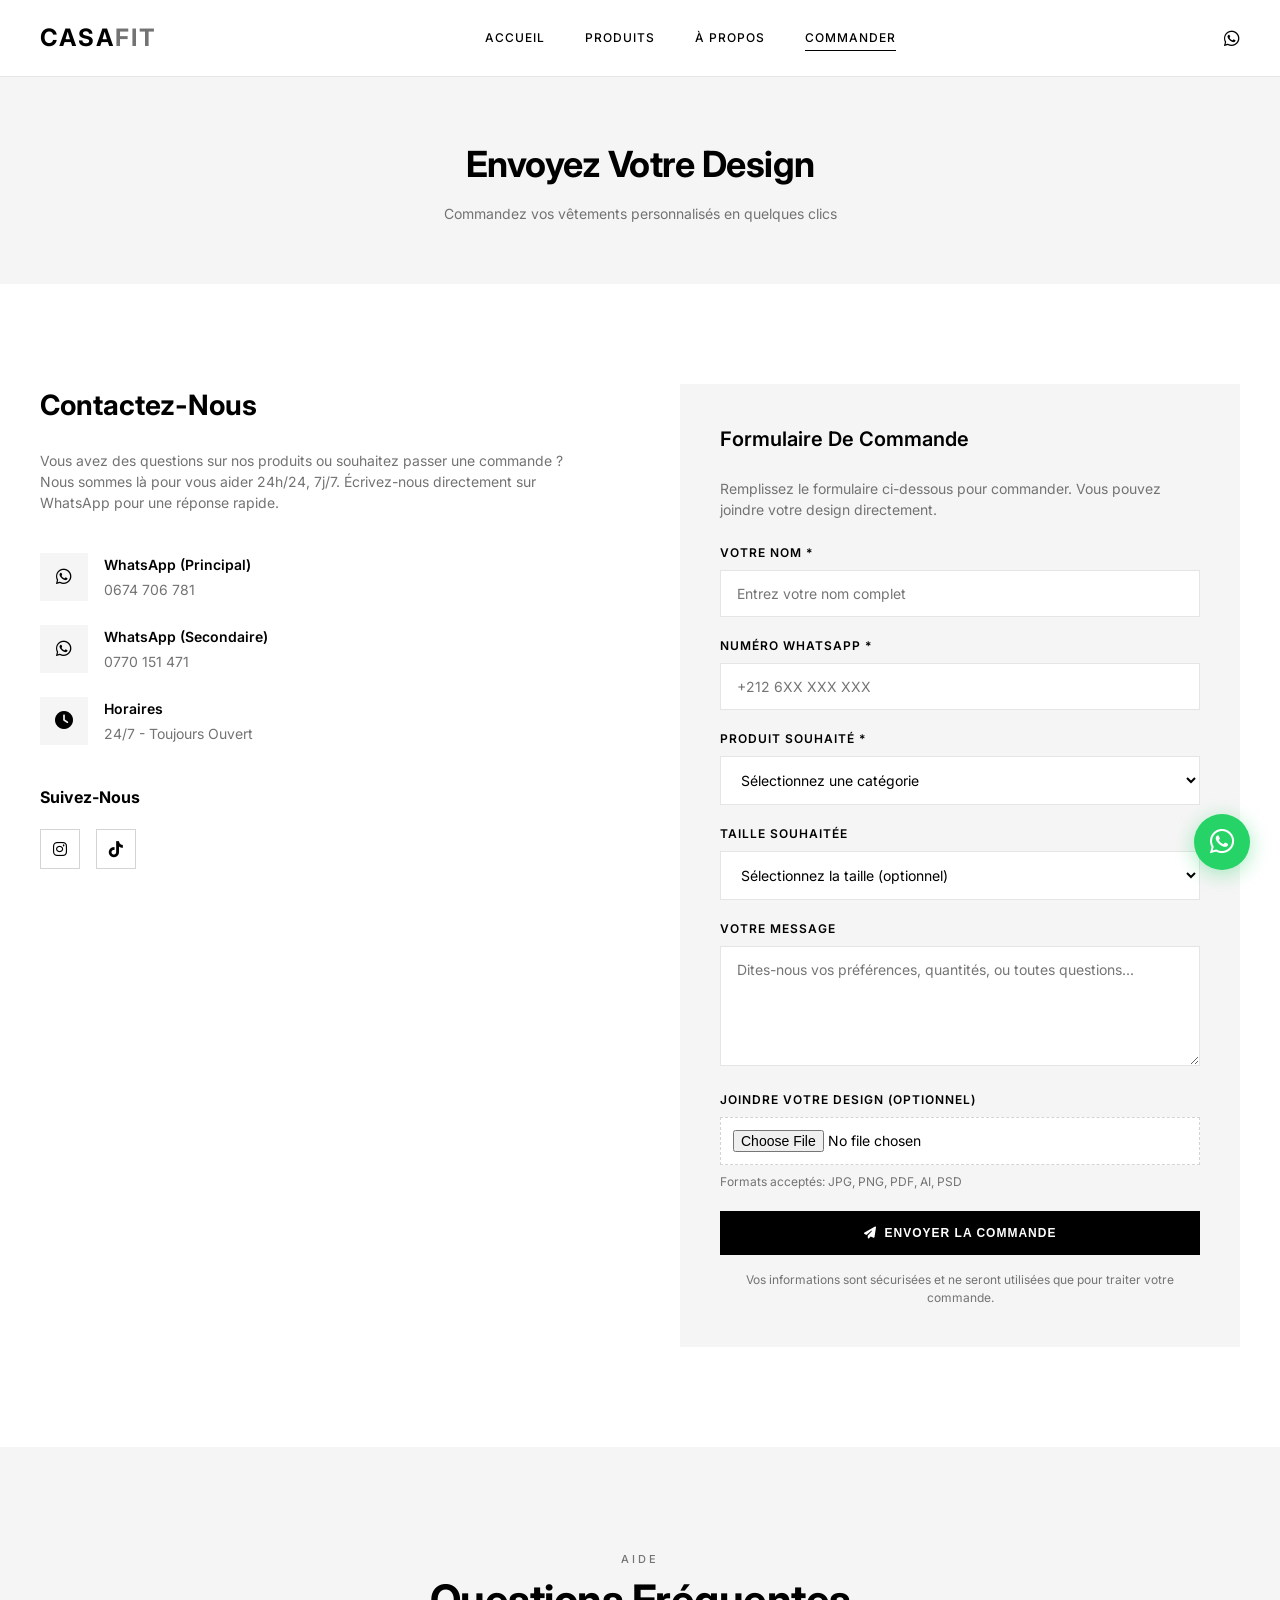
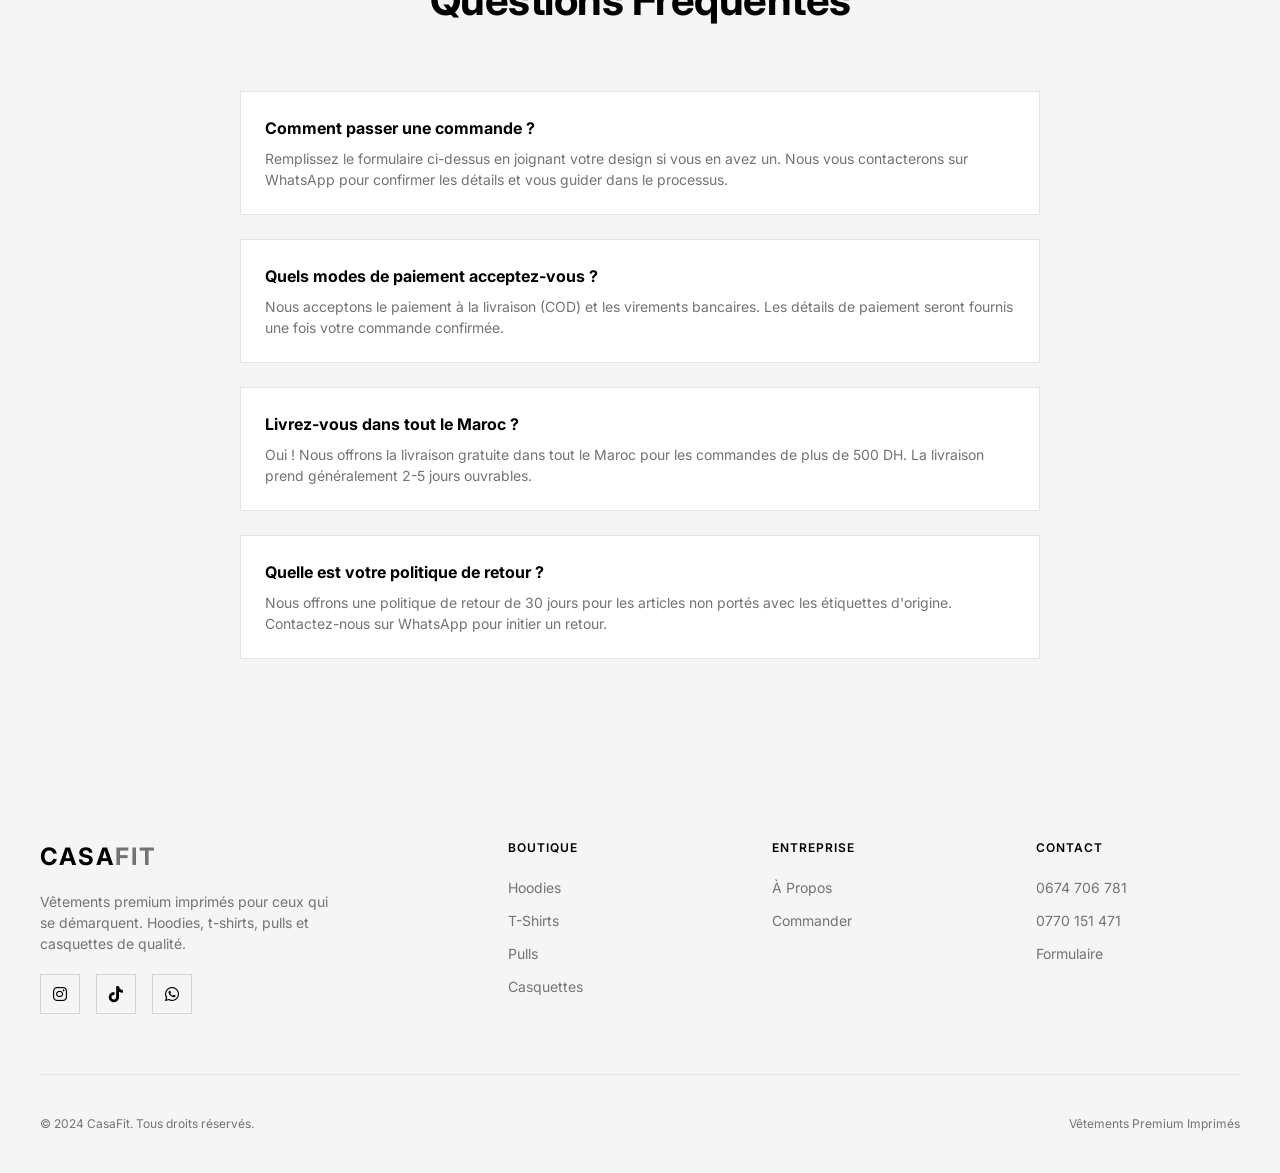
<file: pages/contact.html>
<!DOCTYPE html>
<html lang="fr">
<head>
    <meta charset="UTF-8">
    <meta name="viewport" content="width=device-width, initial-scale=1.0">
    <meta name="description" content="Envoyez votre design - Commandes personnalisées CasaFit via email.">
    <title>Envoyez Votre Design | CasaFit</title>
    <link rel="stylesheet" href="../css/styles.css">
    <link rel="stylesheet" href="https://cdnjs.cloudflare.com/ajax/libs/font-awesome/6.5.1/css/all.min.css">
</head>
<body>
    <!-- Header -->
    <header class="header">
        <div class="header-inner">
            <a href="../index.html" class="logo">Casa<span>Fit</span></a>
            <nav class="nav-menu" id="navMenu">
                <a href="../index.html" class="nav-link">Accueil</a>
                <a href="products.html" class="nav-link">Produits</a>
                <a href="about.html" class="nav-link">À Propos</a>
                <a href="contact.html" class="nav-link active">Commander</a>
            </nav>
            <div class="header-actions">
                <a href="https://wa.me/212674706781" target="_blank"><i class="fab fa-whatsapp" style="font-size: 18px;"></i></a>
                <button class="mobile-menu-btn" aria-label="Menu">
                    <span></span>
                    <span></span>
                    <span></span>
                </button>
            </div>
        </div>
    </header>

    <!-- Page Header -->
    <section class="page-header">
        <div class="container">
            <h1>Envoyez Votre Design</h1>
            <p>Commandez vos vêtements personnalisés en quelques clics</p>
        </div>
    </section>

    <!-- Contact Section -->
    <section class="section">
        <div class="container">
            <div class="contact-grid">
                <div class="contact-info animate">
                    <h2>Contactez-Nous</h2>
                    <p>Vous avez des questions sur nos produits ou souhaitez passer une commande ? Nous sommes là pour vous aider 24h/24, 7j/7. Écrivez-nous directement sur WhatsApp pour une réponse rapide.</p>

                    <div class="contact-methods">
                        <a href="https://wa.me/212674706781" class="contact-method">
                            <i class="fab fa-whatsapp"></i>
                            <div>
                                <h4>WhatsApp (Principal)</h4>
                                <span>0674 706 781</span>
                            </div>
                        </a>
                        <a href="https://wa.me/212770151471" class="contact-method">
                            <i class="fab fa-whatsapp"></i>
                            <div>
                                <h4>WhatsApp (Secondaire)</h4>
                                <span>0770 151 471</span>
                            </div>
                        </a>
                        <div class="contact-method">
                            <i class="fas fa-clock"></i>
                            <div>
                                <h4>Horaires</h4>
                                <span>24/7 - Toujours Ouvert</span>
                            </div>
                        </div>
                    </div>

                    <div style="margin-top: 40px;">
                        <h3 style="font-size: 16px; margin-bottom: 16px;">Suivez-Nous</h3>
                        <div class="footer-social">
                            <a href="https://instagram.com/casafit.tm" target="_blank" aria-label="Instagram"><i class="fab fa-instagram"></i></a>
                            <a href="https://instagram.com/casafit.tm" target="_blank" aria-label="TikTok"><i class="fab fa-tiktok"></i></a>
                        </div>
                    </div>
                </div>

                <div class="contact-form animate-slide">
                    <h3>Formulaire De Commande</h3>
                    <p style="color: var(--gray-500); margin-bottom: 24px; font-size: 14px;">Remplissez le formulaire ci-dessous pour commander. Vous pouvez joindre votre design directement.</p>

                    <form action="https://formsubmit.co/abdellahkessou@gmail.com" method="POST" enctype="multipart/form-data">
                        <input type="hidden" name="_subject" value="Nouvelle Commande CasaFit">
                        <input type="hidden" name="_captcha" value="false">
                        <input type="hidden" name="_template" value="table">
                        
                        <div class="form-group">
                            <label for="name">Votre Nom *</label>
                            <input type="text" id="name" name="name" placeholder="Entrez votre nom complet" required>
                        </div>
                        <div class="form-group">
                            <label for="phone">Numéro WhatsApp *</label>
                            <input type="tel" id="phone" name="phone" placeholder="+212 6XX XXX XXX" required>
                        </div>
                        <div class="form-group">
                            <label for="product">Produit Souhaité *</label>
                            <select id="product" name="product" required>
                                <option value="">Sélectionnez une catégorie</option>
                                <option value="Hoodie">Hoodie</option>
                                <option value="T-Shirt">T-Shirt</option>
                                <option value="Pull">Pull</option>
                                <option value="Casquette">Casquette</option>
                                <option value="Plusieurs Articles">Plusieurs Articles</option>
                            </select>
                        </div>
                        <div class="form-group">
                            <label for="size">Taille Souhaitée</label>
                            <select id="size" name="size">
                                <option value="">Sélectionnez la taille (optionnel)</option>
                                <option value="S">S</option>
                                <option value="M">M</option>
                                <option value="L">L</option>
                                <option value="XL">XL</option>
                                <option value="XXL">XXL</option>
                            </select>
                        </div>
                        <div class="form-group">
                            <label for="message">Votre Message</label>
                            <textarea id="message" name="message" placeholder="Dites-nous vos préférences, quantités, ou toutes questions..."></textarea>
                        </div>
                        <div class="form-group">
                            <label for="design">Joindre Votre Design (Optionnel)</label>
                            <input type="file" id="design" name="attachment" accept="image/*,.pdf,.ai,.psd" style="padding: 12px; border: 1px dashed var(--gray-300); background: var(--white);">
                            <span style="font-size: 12px; color: var(--gray-500); display: block; margin-top: 8px;">Formats acceptés: JPG, PNG, PDF, AI, PSD</span>
                        </div>
                        <button type="submit" class="btn btn-full">
                            <i class="fas fa-paper-plane"></i> Envoyer La Commande
                        </button>
                        <p style="text-align: center; font-size: 12px; color: var(--gray-500); margin-top: 16px;">
                            Vos informations sont sécurisées et ne seront utilisées que pour traiter votre commande.
                        </p>
                    </form>
                </div>
            </div>
        </div>
    </section>

    <!-- FAQ Section -->
    <section class="section" style="background: var(--gray-100);">
        <div class="container">
            <div class="section-header">
                <span class="section-tag">Aide</span>
                <h2 class="section-title">Questions Fréquentes</h2>
            </div>
            <div style="max-width: 800px; margin: 0 auto;">
                <div style="margin-bottom: 24px; padding: 24px; background: var(--white); border: 1px solid var(--gray-200);">
                    <h4 style="font-size: 16px; margin-bottom: 8px;">Comment passer une commande ?</h4>
                    <p style="color: var(--gray-500); font-size: 14px;">Remplissez le formulaire ci-dessus en joignant votre design si vous en avez un. Nous vous contacterons sur WhatsApp pour confirmer les détails et vous guider dans le processus.</p>
                </div>
                <div style="margin-bottom: 24px; padding: 24px; background: var(--white); border: 1px solid var(--gray-200);">
                    <h4 style="font-size: 16px; margin-bottom: 8px;">Quels modes de paiement acceptez-vous ?</h4>
                    <p style="color: var(--gray-500); font-size: 14px;">Nous acceptons le paiement à la livraison (COD) et les virements bancaires. Les détails de paiement seront fournis une fois votre commande confirmée.</p>
                </div>
                <div style="margin-bottom: 24px; padding: 24px; background: var(--white); border: 1px solid var(--gray-200);">
                    <h4 style="font-size: 16px; margin-bottom: 8px;">Livrez-vous dans tout le Maroc ?</h4>
                    <p style="color: var(--gray-500); font-size: 14px;">Oui ! Nous offrons la livraison gratuite dans tout le Maroc pour les commandes de plus de 500 DH. La livraison prend généralement 2-5 jours ouvrables.</p>
                </div>
                <div style="padding: 24px; background: var(--white); border: 1px solid var(--gray-200);">
                    <h4 style="font-size: 16px; margin-bottom: 8px;">Quelle est votre politique de retour ?</h4>
                    <p style="color: var(--gray-500); font-size: 14px;">Nous offrons une politique de retour de 30 jours pour les articles non portés avec les étiquettes d'origine. Contactez-nous sur WhatsApp pour initier un retour.</p>
                </div>
            </div>
        </div>
    </section>

    <!-- Footer -->
    <footer class="footer">
        <div class="container">
            <div class="footer-grid">
                <div class="footer-brand">
                    <a href="../index.html" class="logo">Casa<span>Fit</span></a>
                    <p>Vêtements premium imprimés pour ceux qui se démarquent. Hoodies, t-shirts, pulls et casquettes de qualité.</p>
                    <div class="footer-social">
                        <a href="https://instagram.com/casafit.tm" target="_blank" aria-label="Instagram"><i class="fab fa-instagram"></i></a>
                        <a href="https://instagram.com/casafit.tm" target="_blank" aria-label="TikTok"><i class="fab fa-tiktok"></i></a>
                        <a href="https://wa.me/212674706781" target="_blank" aria-label="WhatsApp"><i class="fab fa-whatsapp"></i></a>
                    </div>
                </div>
                <div class="footer-links">
                    <h4 class="footer-title">Boutique</h4>
                    <a href="products.html?category=hoodies">Hoodies</a>
                    <a href="products.html?category=tshirts">T-Shirts</a>
                    <a href="products.html?category=sweaters">Pulls</a>
                    <a href="products.html?category=caps">Casquettes</a>
                </div>
                <div class="footer-links">
                    <h4 class="footer-title">Entreprise</h4>
                    <a href="about.html">À Propos</a>
                    <a href="contact.html">Commander</a>
                </div>
                <div class="footer-links">
                    <h4 class="footer-title">Contact</h4>
                    <a href="https://wa.me/212674706781">0674 706 781</a>
                    <a href="https://wa.me/212770151471">0770 151 471</a>
                    <a href="contact.html">Formulaire</a>
                </div>
            </div>
            <div class="footer-bottom">
                <p>&copy; 2024 CasaFit. Tous droits réservés.</p>
                <p>Vêtements Premium Imprimés</p>
            </div>
        </div>
    </footer>

    <!-- WhatsApp Float Button -->
    <a href="https://wa.me/212674706781" class="whatsapp-float" id="whatsappFloat" target="_blank" rel="noopener" aria-label="Chat sur WhatsApp">
        <i class="fab fa-whatsapp"></i>
    </a>

    <script src="../js/script.js"></script>
</body>
</html>
</file>
<file: css/styles.css>
@import url('https://fonts.googleapis.com/css2?family=Inter:wght@300;400;500;600;700&display=swap');

:root {
    --black: #000000;
    --white: #ffffff;
    --gray-100: #f5f5f5;
    --gray-200: #e5e5e5;
    --gray-300: #d4d4d4;
    --gray-400: #a3a3a3;
    --gray-500: #737373;
    --gray-600: #525252;
    --gray-700: #404040;
    --gray-800: #262626;
    --gray-900: #171717;
}

* {
    margin: 0;
    padding: 0;
    box-sizing: border-box;
}

html {
    scroll-behavior: smooth;
}

body {
    font-family: 'Inter', -apple-system, BlinkMacSystemFont, sans-serif;
    font-size: 14px;
    line-height: 1.5;
    color: var(--black);
    background-color: var(--white);
    -webkit-font-smoothing: antialiased;
    -moz-osx-font-smoothing: grayscale;
}

a {
    text-decoration: none;
    color: inherit;
}

a:hover {
    opacity: 0.7;
}

img {
    max-width: 100%;
    height: auto;
    display: block;
}

ul {
    list-style: none;
}

.container {
    width: 100%;
    max-width: 1400px;
    margin: 0 auto;
    padding: 0 40px;
}

@media (max-width: 768px) {
    .container {
        padding: 0 20px;
    }
}

.btn {
    display: inline-flex;
    align-items: center;
    justify-content: center;
    gap: 8px;
    padding: 14px 32px;
    font-size: 12px;
    font-weight: 600;
    letter-spacing: 1px;
    text-transform: uppercase;
    border: 1px solid var(--black);
    background: var(--black);
    color: var(--white);
    cursor: pointer;
    transition: all 0.3s ease;
}

.btn:hover {
    background: var(--white);
    color: var(--black);
}

.btn-outline {
    background: transparent;
    color: var(--black);
}

.btn-outline:hover {
    background: var(--black);
    color: var(--white);
}

.btn-full {
    width: 100%;
}

/* Announcement Bar */
.announcement {
    background: var(--black);
    color: var(--white);
    text-align: center;
    padding: 10px 20px;
    font-size: 12px;
    font-weight: 500;
    letter-spacing: 1px;
    text-transform: uppercase;
}

/* Header */
.header {
    position: sticky;
    top: 0;
    background: var(--white);
    z-index: 100;
    border-bottom: 1px solid var(--gray-200);
}

.header-inner {
    display: flex;
    align-items: center;
    justify-content: space-between;
    padding: 20px 40px;
    max-width: 1400px;
    margin: 0 auto;
}

.logo {
    font-size: 24px;
    font-weight: 700;
    letter-spacing: 2px;
    text-transform: uppercase;
}

.logo span {
    color: var(--gray-500);
}

.nav-menu {
    display: flex;
    gap: 40px;
}

.nav-link {
    font-size: 12px;
    font-weight: 500;
    letter-spacing: 1px;
    text-transform: uppercase;
    position: relative;
}

.nav-link::after {
    content: '';
    position: absolute;
    bottom: -4px;
    left: 0;
    width: 0;
    height: 1px;
    background: var(--black);
    transition: width 0.3s ease;
}

.nav-link:hover::after,
.nav-link.active::after {
    width: 100%;
}

.header-actions {
    display: flex;
    align-items: center;
    gap: 20px;
}

.header-actions a {
    font-size: 20px;
}

.mobile-menu-btn {
    display: none;
    flex-direction: column;
    gap: 5px;
    background: none;
    border: none;
    cursor: pointer;
    padding: 5px;
}

.mobile-menu-btn span {
    width: 24px;
    height: 2px;
    background: var(--black);
    transition: all 0.3s ease;
}

@media (max-width: 768px) {
    .nav-menu {
        position: fixed;
        top: 0;
        left: -100%;
        width: 100%;
        height: 100vh;
        background: var(--white);
        flex-direction: column;
        justify-content: center;
        align-items: center;
        gap: 30px;
        transition: left 0.3s ease;
    }

    .nav-menu.active {
        left: 0;
    }

    .nav-link {
        font-size: 18px;
    }

    .mobile-menu-btn {
        display: flex;
        z-index: 101;
    }

    .header-inner {
        padding: 16px 20px;
    }
}

/* Hero Section */
.hero {
    position: relative;
    height: calc(100vh - 60px);
    min-height: 600px;
    display: flex;
    align-items: center;
    background: var(--gray-100);
    overflow: hidden;
}

.hero-slider {
    position: absolute;
    inset: 0;
}

.hero-slide {
    position: absolute;
    inset: 0;
    opacity: 0;
    transition: opacity 0.8s ease;
}

.hero-slide.active {
    opacity: 1;
}

.hero-slide img {
    width: 100%;
    height: 100%;
    object-fit: cover;
}

.hero-content {
    position: relative;
    z-index: 10;
    max-width: 600px;
    padding: 0 40px;
}

.hero-tag {
    font-size: 12px;
    font-weight: 500;
    letter-spacing: 3px;
    text-transform: uppercase;
    color: var(--gray-500);
    margin-bottom: 16px;
}

.hero-title {
    font-size: clamp(36px, 6vw, 64px);
    font-weight: 700;
    line-height: 1.1;
    margin-bottom: 24px;
    letter-spacing: -1px;
}

.hero-subtitle {
    font-size: 16px;
    color: var(--gray-500);
    margin-bottom: 32px;
    max-width: 400px;
}

.hero-dots {
    position: absolute;
    bottom: 40px;
    left: 50%;
    transform: translateX(-50%);
    display: flex;
    gap: 12px;
    z-index: 10;
}

.hero-dot {
    width: 8px;
    height: 8px;
    border-radius: 50%;
    background: var(--gray-300);
    cursor: pointer;
    transition: all 0.3s ease;
}

.hero-dot.active {
    background: var(--black);
    transform: scale(1.2);
}

@media (max-width: 768px) {
    .hero {
        height: 70vh;
        min-height: 500px;
    }

    .hero-content {
        padding: 0 20px;
    }
}

/* Section Styles */
.section {
    padding: 100px 0;
}

.section-header {
    text-align: center;
    margin-bottom: 60px;
}

.section-tag {
    font-size: 11px;
    font-weight: 500;
    letter-spacing: 3px;
    text-transform: uppercase;
    color: var(--gray-500);
    margin-bottom: 12px;
}

.section-title {
    font-size: clamp(28px, 4vw, 42px);
    font-weight: 700;
    letter-spacing: -0.5px;
}

.section-desc {
    font-size: 16px;
    color: var(--gray-500);
    margin-top: 16px;
    max-width: 500px;
    margin-left: auto;
    margin-right: auto;
}

/* Categories Grid */
.categories-grid {
    display: grid;
    grid-template-columns: repeat(4, 1fr);
    gap: 20px;
}

.category-card {
    position: relative;
    aspect-ratio: 3/4;
    overflow: hidden;
    background: var(--gray-100);
}

.category-card img {
    width: 100%;
    height: 100%;
    object-fit: cover;
    transition: transform 0.6s ease;
}

.category-card:hover img {
    transform: scale(1.05);
}

.category-overlay {
    position: absolute;
    inset: 0;
    background: rgba(0, 0, 0, 0.3);
    display: flex;
    align-items: flex-end;
    padding: 30px;
    transition: background 0.3s ease;
}

.category-card:hover .category-overlay {
    background: rgba(0, 0, 0, 0.5);
}

.category-info h3 {
    font-size: 20px;
    font-weight: 600;
    color: var(--white);
    margin-bottom: 8px;
}

.category-info span {
    font-size: 12px;
    color: var(--gray-200);
    text-transform: uppercase;
    letter-spacing: 1px;
}

@media (max-width: 1024px) {
    .categories-grid {
        grid-template-columns: repeat(2, 1fr);
    }
}

@media (max-width: 480px) {
    .categories-grid {
        grid-template-columns: 1fr;
    }
}

/* Products Grid */
.products-grid {
    display: grid;
    grid-template-columns: repeat(4, 1fr);
    gap: 30px;
}

.product-card {
    position: relative;
    background: var(--gray-100);
}

.product-image {
    position: relative;
    aspect-ratio: 3/4;
    overflow: hidden;
    background: var(--gray-100);
}

.product-image img {
    width: 100%;
    height: 100%;
    object-fit: cover;
    transition: transform 0.6s ease;
}

.product-card:hover .product-image img {
    transform: scale(1.05);
}

.product-badge {
    position: absolute;
    top: 16px;
    left: 16px;
    padding: 6px 12px;
    background: var(--black);
    color: var(--white);
    font-size: 10px;
    font-weight: 600;
    letter-spacing: 1px;
    text-transform: uppercase;
}

.product-quick-add {
    position: absolute;
    bottom: 0;
    left: 0;
    right: 0;
    padding: 16px;
    background: var(--black);
    color: var(--white);
    text-align: center;
    font-size: 11px;
    font-weight: 600;
    letter-spacing: 1px;
    text-transform: uppercase;
    transform: translateY(100%);
    transition: transform 0.3s ease;
    cursor: pointer;
}

.product-card:hover .product-quick-add {
    transform: translateY(0);
}

.product-info {
    padding: 20px 0;
}

.product-vendor {
    font-size: 11px;
    color: var(--gray-500);
    text-transform: uppercase;
    letter-spacing: 1px;
    margin-bottom: 4px;
}

.product-title {
    font-size: 14px;
    font-weight: 500;
    margin-bottom: 8px;
}

.product-price {
    font-size: 14px;
    font-weight: 600;
}

.product-price .compare-price {
    text-decoration: line-through;
    color: var(--gray-400);
    margin-left: 8px;
}

@media (max-width: 1024px) {
    .products-grid {
        grid-template-columns: repeat(3, 1fr);
    }
}

@media (max-width: 768px) {
    .products-grid {
        grid-template-columns: repeat(2, 1fr);
        gap: 16px;
    }
}

/* Lookbook / Instagram Section */
.lookbook, .instagram-grid {
    display: grid;
    grid-template-columns: repeat(6, 1fr);
    gap: 8px;
    padding: 0 40px;
}

.instagram-grid .lookbook-item {
    aspect-ratio: 1;
}

.instagram-grid .lookbook-item img {
    width: 100%;
    height: 100%;
    object-fit: cover;
}

@media (max-width: 1200px) {
    .lookbook, .instagram-grid {
        grid-template-columns: repeat(3, 1fr);
    }
}

@media (max-width: 768px) {
    .lookbook, .instagram-grid {
        grid-template-columns: repeat(2, 1fr);
        padding: 0 20px;
    }
}

.lookbook-item {
    position: relative;
    aspect-ratio: 1;
    overflow: hidden;
    background: var(--gray-100);
}

.lookbook-item img {
    width: 100%;
    height: 100%;
    object-fit: cover;
    transition: transform 0.6s ease;
}

.lookbook-item:hover img {
    transform: scale(1.05);
}

.lookbook-overlay {
    position: absolute;
    inset: 0;
    background: rgba(0, 0, 0, 0);
    display: flex;
    align-items: center;
    justify-content: center;
    transition: background 0.3s ease;
}

.lookbook-item:hover .lookbook-overlay {
    background: rgba(0, 0, 0, 0.3);
}

.lookbook-btn {
    padding: 12px 24px;
    background: var(--white);
    color: var(--black);
    font-size: 11px;
    font-weight: 600;
    letter-spacing: 1px;
    text-transform: uppercase;
    opacity: 0;
    transform: translateY(10px);
    transition: all 0.3s ease;
}

.lookbook-item:hover .lookbook-btn {
    opacity: 1;
    transform: translateY(0);
}

@media (max-width: 768px) {
    .lookbook {
        grid-template-columns: 1fr;
    }
}

/* Features */
.features {
    display: grid;
    grid-template-columns: repeat(4, 1fr);
    gap: 40px;
    padding: 60px 0;
    border-top: 1px solid var(--gray-200);
    border-bottom: 1px solid var(--gray-200);
}

.feature {
    text-align: center;
}

.feature-icon {
    font-size: 24px;
    margin-bottom: 16px;
}

.feature-title {
    font-size: 12px;
    font-weight: 600;
    letter-spacing: 1px;
    text-transform: uppercase;
    margin-bottom: 8px;
}

.feature-text {
    font-size: 13px;
    color: var(--gray-500);
}

@media (max-width: 768px) {
    .features {
        grid-template-columns: repeat(2, 1fr);
        gap: 30px;
    }
}

/* Newsletter */
.newsletter {
    background: var(--black);
    color: var(--white);
    padding: 80px 0;
    text-align: center;
}

.newsletter h2 {
    font-size: 28px;
    font-weight: 700;
    margin-bottom: 12px;
}

.newsletter p {
    color: var(--gray-400);
    margin-bottom: 30px;
}

.newsletter-form {
    display: flex;
    gap: 12px;
    max-width: 500px;
    margin: 0 auto;
}

.newsletter-form input {
    flex: 1;
    padding: 16px 20px;
    border: 1px solid var(--gray-700);
    background: transparent;
    color: var(--white);
    font-size: 14px;
}

.newsletter-form input::placeholder {
    color: var(--gray-500);
}

.newsletter-form button {
    background: var(--white);
    color: var(--black);
    border: none;
    padding: 16px 32px;
    font-size: 12px;
    font-weight: 600;
    letter-spacing: 1px;
    text-transform: uppercase;
    cursor: pointer;
    transition: all 0.3s ease;
}

.newsletter-form button:hover {
    background: var(--gray-200);
}

@media (max-width: 768px) {
    .newsletter-form {
        flex-direction: column;
    }
}

/* Footer */
.footer {
    background: var(--gray-100);
    padding: 80px 0 40px;
}

.footer-grid {
    display: grid;
    grid-template-columns: 2fr 1fr 1fr 1fr;
    gap: 60px;
    margin-bottom: 60px;
}

.footer-brand p {
    font-size: 14px;
    color: var(--gray-500);
    margin-top: 16px;
    max-width: 300px;
}

.footer-title {
    font-size: 12px;
    font-weight: 600;
    letter-spacing: 1px;
    text-transform: uppercase;
    margin-bottom: 20px;
}

.footer-links a {
    display: block;
    font-size: 14px;
    color: var(--gray-500);
    margin-bottom: 12px;
    transition: color 0.3s ease;
}

.footer-links a:hover {
    color: var(--black);
    opacity: 1;
}

.footer-social {
    display: flex;
    gap: 16px;
    margin-top: 20px;
}

.footer-social a {
    width: 40px;
    height: 40px;
    border: 1px solid var(--gray-300);
    display: flex;
    align-items: center;
    justify-content: center;
    font-size: 16px;
    transition: all 0.3s ease;
}

.footer-social a:hover {
    background: var(--black);
    border-color: var(--black);
    color: var(--white);
    opacity: 1;
}

.footer-bottom {
    display: flex;
    justify-content: space-between;
    align-items: center;
    padding-top: 40px;
    border-top: 1px solid var(--gray-200);
    font-size: 12px;
    color: var(--gray-500);
}

@media (max-width: 768px) {
    .footer-grid {
        grid-template-columns: 1fr 1fr;
        gap: 40px;
    }

    .footer-brand {
        grid-column: span 2;
    }

    .footer-bottom {
        flex-direction: column;
        gap: 16px;
        text-align: center;
    }
}

/* WhatsApp Float */
.whatsapp-float {
    position: fixed;
    bottom: 30px;
    right: 30px;
    width: 56px;
    height: 56px;
    background: #25D366;
    color: var(--white);
    border-radius: 50%;
    display: flex;
    align-items: center;
    justify-content: center;
    font-size: 28px;
    z-index: 999;
    box-shadow: 0 4px 20px rgba(37, 211, 102, 0.4);
    transition: all 0.3s ease;
}

.whatsapp-float:hover {
    transform: scale(1.1);
    color: var(--white);
    opacity: 1;
}

/* Page Header */
.page-header {
    background: var(--gray-100);
    padding: 60px 0;
    text-align: center;
}

.page-header h1 {
    font-size: 36px;
    font-weight: 700;
    letter-spacing: -0.5px;
}

.page-header p {
    color: var(--gray-500);
    margin-top: 12px;
}

/* About Page */
.about-content {
    display: grid;
    grid-template-columns: 1fr 1fr;
    gap: 80px;
    align-items: center;
}

.about-image {
    aspect-ratio: 4/5;
    background: var(--gray-100);
    overflow: hidden;
}

.about-image img {
    width: 100%;
    height: 100%;
    object-fit: cover;
}

.about-text h2 {
    font-size: 32px;
    font-weight: 700;
    margin-bottom: 24px;
}

.about-text p {
    font-size: 15px;
    color: var(--gray-600);
    margin-bottom: 20px;
    line-height: 1.7;
}

.about-values {
    display: grid;
    grid-template-columns: 1fr 1fr;
    gap: 20px;
    margin-top: 40px;
}

.value {
    padding: 20px;
    background: var(--gray-100);
}

.value h4 {
    font-size: 14px;
    font-weight: 600;
    margin-bottom: 8px;
}

.value p {
    font-size: 13px;
    color: var(--gray-500);
    margin: 0;
}

@media (max-width: 768px) {
    .about-content {
        grid-template-columns: 1fr;
        gap: 40px;
    }

    .about-values {
        grid-template-columns: 1fr;
    }
}

/* Contact Page */
.contact-grid {
    display: grid;
    grid-template-columns: 1fr 1fr;
    gap: 80px;
}

.contact-info h2 {
    font-size: 28px;
    font-weight: 700;
    margin-bottom: 24px;
}

.contact-info p {
    color: var(--gray-500);
    margin-bottom: 40px;
}

.contact-methods {
    display: flex;
    flex-direction: column;
    gap: 24px;
}

.contact-method {
    display: flex;
    align-items: center;
    gap: 16px;
}

.contact-method i {
    width: 48px;
    height: 48px;
    background: var(--gray-100);
    display: flex;
    align-items: center;
    justify-content: center;
    font-size: 18px;
}

.contact-method h4 {
    font-size: 14px;
    font-weight: 600;
    margin-bottom: 4px;
}

.contact-method span {
    font-size: 14px;
    color: var(--gray-500);
}

.contact-form {
    background: var(--gray-100);
    padding: 40px;
}

.contact-form h3 {
    font-size: 20px;
    font-weight: 600;
    margin-bottom: 24px;
}

.form-group {
    margin-bottom: 20px;
}

.form-group label {
    display: block;
    font-size: 12px;
    font-weight: 600;
    text-transform: uppercase;
    letter-spacing: 1px;
    margin-bottom: 8px;
}

.form-group input,
.form-group select,
.form-group textarea {
    width: 100%;
    padding: 14px 16px;
    border: 1px solid var(--gray-200);
    background: var(--white);
    font-family: inherit;
    font-size: 14px;
    transition: border-color 0.3s ease;
}

.form-group input:focus,
.form-group select:focus,
.form-group textarea:focus {
    outline: none;
    border-color: var(--black);
}

.form-group textarea {
    resize: vertical;
    min-height: 120px;
}

@media (max-width: 768px) {
    .contact-grid {
        grid-template-columns: 1fr;
        gap: 40px;
    }

    .contact-form {
        padding: 24px;
    }
}

/* Animations */
@keyframes fadeIn {
    from { opacity: 0; }
    to { opacity: 1; }
}

@keyframes slideUp {
    from {
        opacity: 0;
        transform: translateY(30px);
    }
    to {
        opacity: 1;
        transform: translateY(0);
    }
}

.animate {
    opacity: 0;
}

.animate.visible {
    animation: fadeIn 0.6s ease forwards;
}

.animate-slide {
    opacity: 0;
    transform: translateY(30px);
}

.animate-slide.visible {
    animation: slideUp 0.6s ease forwards;
}

/* Utility */
.text-center {
    text-align: center;
}

.mt-4 { margin-top: 40px; }
.mb-4 { margin-bottom: 40px; }
</file>
